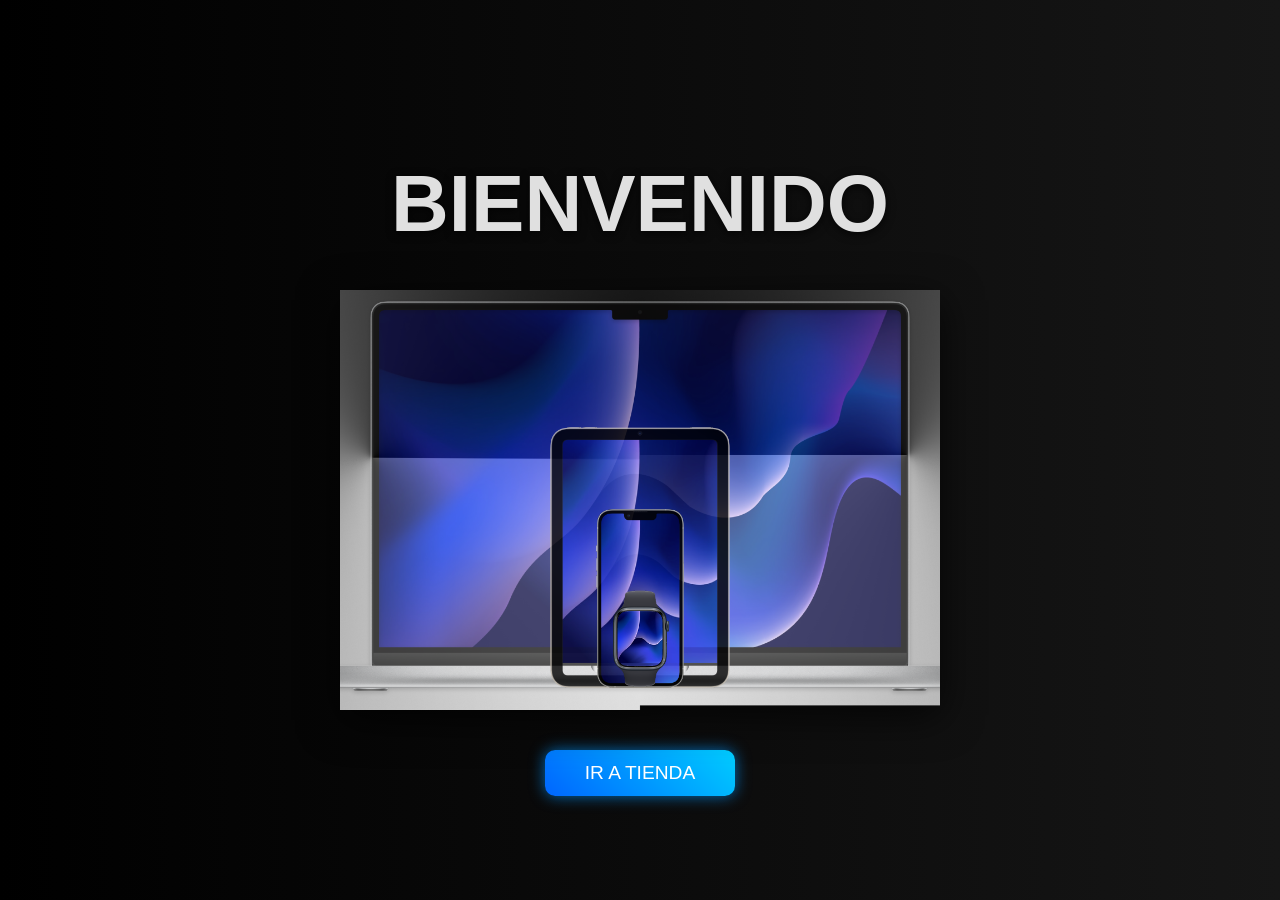
<file: index.html>
<!DOCTYPE html>
<html lang="es">
<head>
  <meta charset="UTF-8">
  <title>Bienvenido</title>
  <link rel="stylesheet" href="css/estilos.css">
</head>
<body class="inicio">
  <div class="contenido">
    <h1>BIENVENIDO</h1>
    <div class="dispositivos">
      <img src="img/macbook.png" alt="MacBook" class="macbook">
    </div>
    <button onclick="irATienda()">IR A TIENDA</button>
  </div>
  <script src="js/script.js"></script>
</body>
</html>
</file>
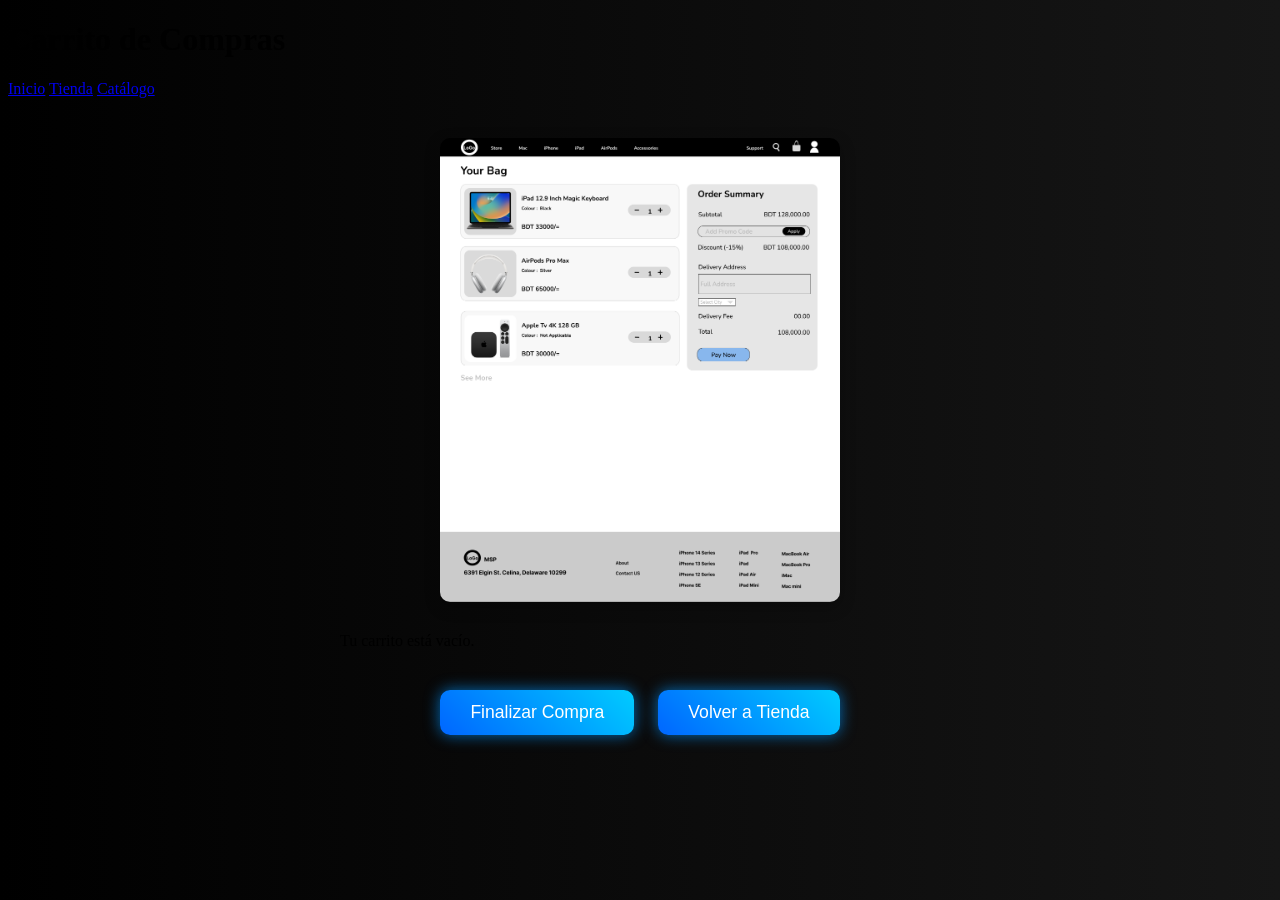
<file: cart.html>
<!DOCTYPE html>
<html lang="es">
<head>
  <meta charset="UTF-8">
  <title>Carrito de Compras</title>
  <link rel="stylesheet" href="css/estilos.css">
</head>
<body>
  <header>
    <h1>Carrito de Compras</h1>
    <nav>
      <a href="index.html">Inicio</a>
      <a href="store.html">Tienda</a>
      <a href="catalogo.html">Catálogo</a>
    </nav>
  </header>

  <main class="carrito">
    <!-- Imagen principal del carrito -->
    <div class="carrito-contenido">
      <img src="img/carrito.png" alt="Carrito de compras" class="carrito-img">
    </div>

    <!-- Lista dinámica de productos -->
    <div id="lista-carrito">
      <!-- Aquí se insertan los productos con JS -->
    </div>

    <!-- Botones de acción -->
    <div class="navegacion">
      <button onclick="pagar()">Finalizar Compra</button>
      <button onclick="volverATienda()">Volver a Tienda</button>
    </div>
  </main>

  <script src="js/script.js"></script>
</body>
</html>
</file>
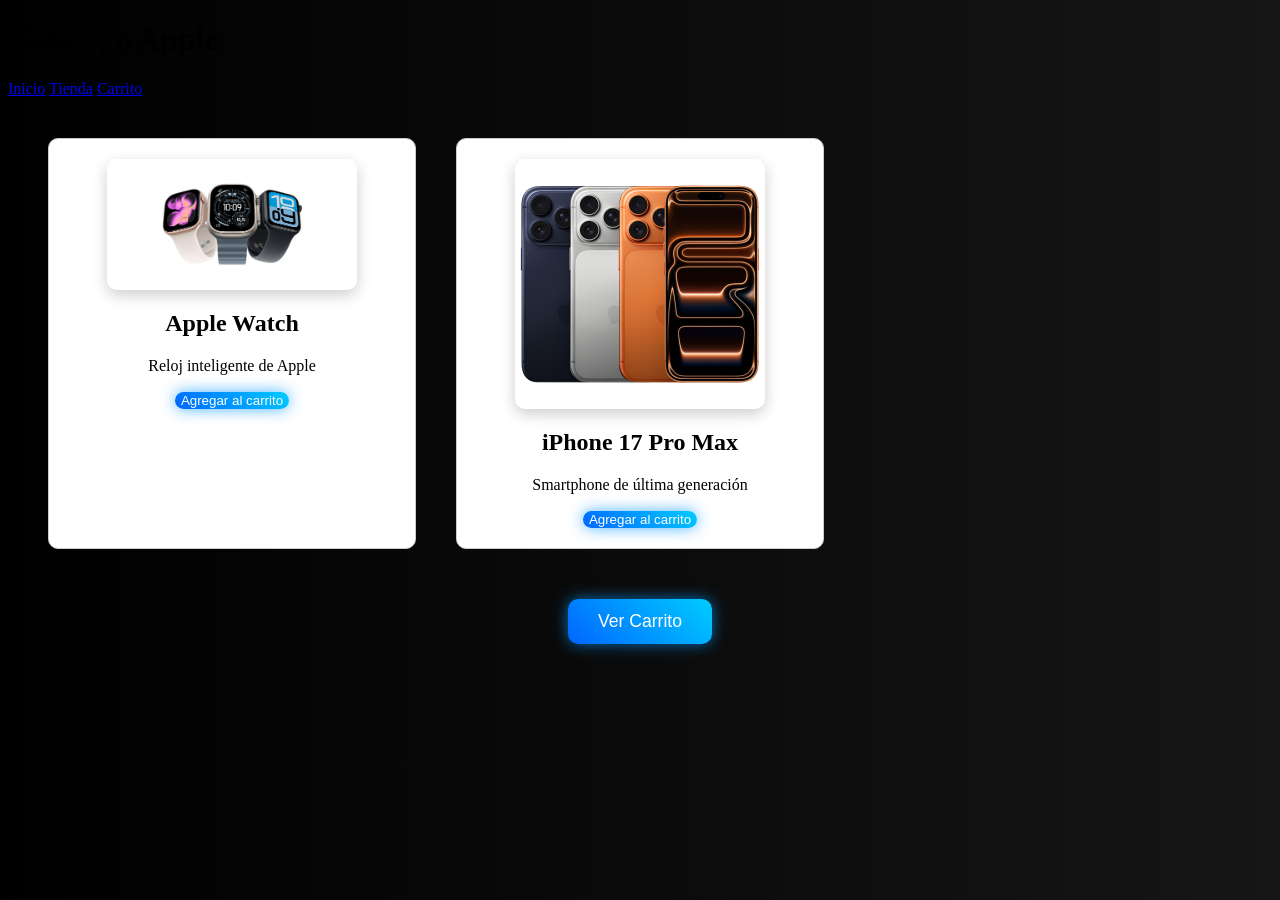
<file: catalogo.html>
<!DOCTYPE html>
<html lang="es">
<head>
  <meta charset="UTF-8">
  <title>Catálogo Apple</title>
  <link rel="stylesheet" href="css/estilos.css">
</head>
<body>
  <header>
    <h1>Catálogo Apple</h1>
    <nav>
      <a href="index.html">Inicio</a>
      <a href="store.html">Tienda</a>
      <a href="cart.html">Carrito</a>
    </nav>
  </header>

  <main class="catalogo">
    
    <!-- Producto Apple Watch -->
    <div class="producto">
      <img src="img/apple watch.png" alt="Apple Watch">
      <h2>Apple Watch</h2>
      <p>Reloj inteligente de Apple</p>
      <button onclick="agregarAlCarrito('Apple Watch', 399, 'img/apple watch.png')">Agregar al carrito</button>
    </div>

    <!-- Producto iPhone 17 Pro Max -->
    <div class="producto">
      <img src="img/iphone 17 pro max.png" alt="iPhone 17 Pro Max">
      <h2>iPhone 17 Pro Max</h2>
      <p>Smartphone de última generación</p>
      <button onclick="agregarAlCarrito('iPhone 17 Pro Max', 1299, 'img/iphone 17 pro max.png')">Agregar al carrito</button>
    </div>

  </main>

  <!-- Botón para ver carrito -->
  <div class="navegacion">
    <button onclick="window.location.href='cart.html'">Ver Carrito</button>
  </div>

  <script src="js/script.js"></script>
</body>
</html>
</file>
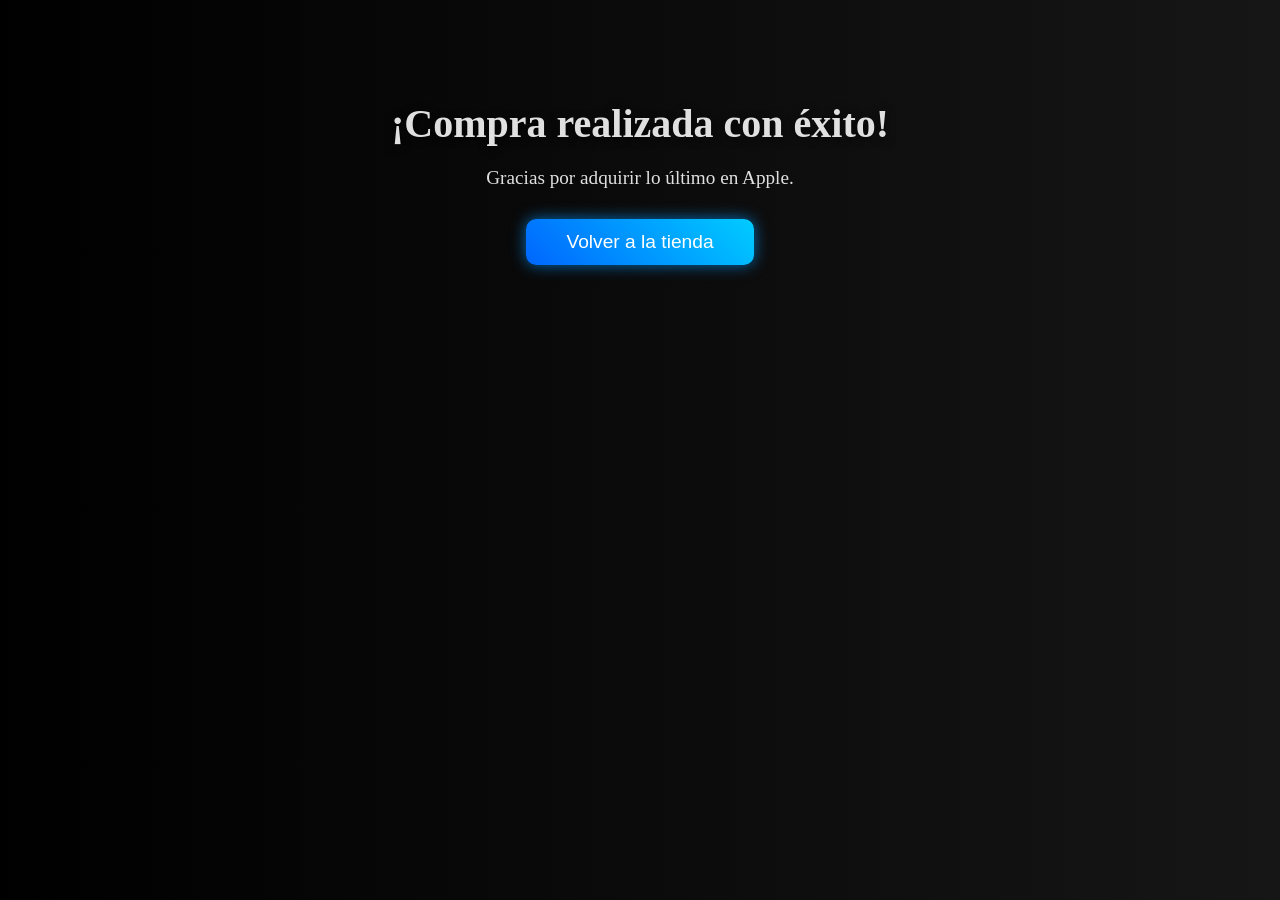
<file: checkout.html>
<!DOCTYPE html>
<html lang="es">
<head>
  <meta charset="UTF-8">
  <title>Confirmación de Compra</title>
  <link rel="stylesheet" href="css/estilos.css">
</head>
<body>
  <div class="checkout">
    <h1>¡Compra realizada con éxito!</h1>
    <p>Gracias por adquirir lo último en Apple.</p>
    <button onclick="volverATienda()">Volver a la tienda</button>
  </div>

  <script src="js/script.js"></script>
</body>
</html>
</file>
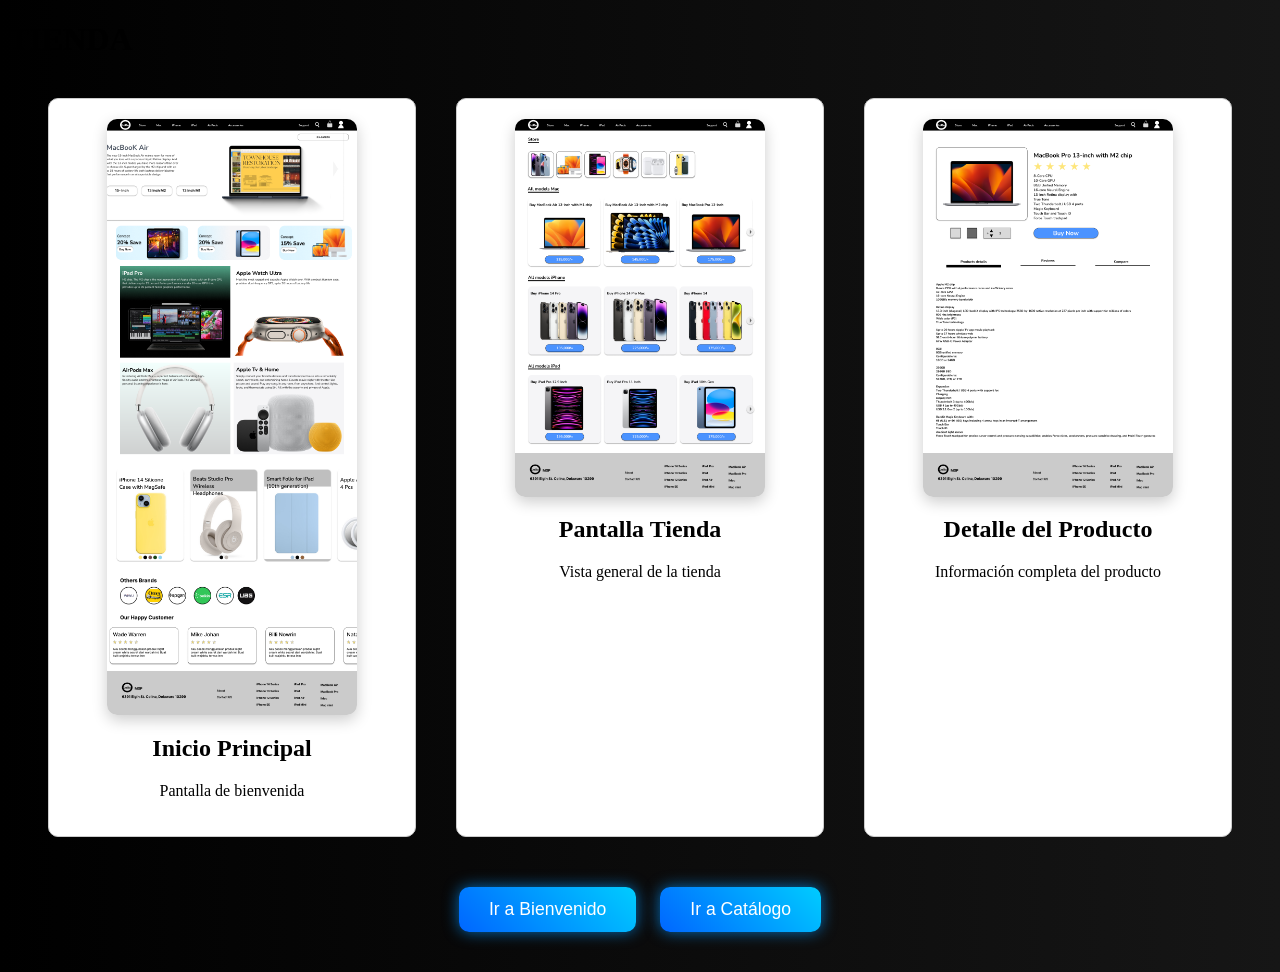
<file: store.html>
<!DOCTYPE html>
<html lang="es">
<head>
  <meta charset="UTF-8">
  <title>Tienda Apple</title>
  <link rel="stylesheet" href="css/estilos.css">
</head>
<body>
  <h1>TIENDA</h1>
  <main class="catalogo">
    
    <!-- Imagen Inicio Principal -->
    <div class="producto">
      <img src="img/inicio principal.png" alt="Inicio principal">
      <h2>Inicio Principal</h2>
      <p>Pantalla de bienvenida</p>
    </div>

    <!-- Imagen Tienda -->
    <div class="producto">
      <img src="img/tienda.png" alt="Tienda">
      <h2>Pantalla Tienda</h2>
      <p>Vista general de la tienda</p>
    </div>

    <!-- Imagen Detalle del Producto -->
    <div class="producto">
      <img src="img/detalle del producto.png" alt="Detalle del producto">
      <h2>Detalle del Producto</h2>
      <p>Información completa del producto</p>
    </div>

  </main>

  <!-- Botones de navegación -->
  <div class="navegacion">
    <button onclick="window.location.href='index.html'">Ir a Bienvenido</button>
    <button onclick="window.location.href='catalogo.html'">Ir a Catálogo</button>
  </div>
</body>
</html>
</file>
<file: css/estilos.css>
/* ===== Pantalla Bienvenido ===== */
body.inicio {
  margin: 0;
  height: 100vh;
  background: linear-gradient(270deg, #0f0f0f, #1a1a1a, #2c2c2c, #000000);
  background-size: 600% 600%;
  animation: fondoOscuro 20s ease infinite;
  display: flex;
  justify-content: center;
  align-items: center;
  font-family: 'Helvetica Neue', Arial, sans-serif;
}

@keyframes fondoOscuro {
  0% {background-position:0% 50%}
  50% {background-position:100% 50%}
  100% {background-position:0% 50%}
}

/* Contenedor principal */
.contenido {
  text-align: center;
}

/* Título Bienvenido */
.contenido h1 {
  font-size: 5em;
  font-weight: 700;
  color: #e0e0e0;
  text-shadow: 0 2px 10px rgba(0,0,0,0.7);
  margin-bottom: 40px;
}

/* Imagen del MacBook con halo */
.macbook {
  width: 600px;
  display: block;
  margin: 0 auto;
  position: relative;
  z-index: 2;
  filter: drop-shadow(0 10px 20px rgba(0,0,0,0.7));
}

/* Halo luminoso detrás del MacBook con animación */
.macbook::before {
  content: "";
  position: absolute;
  top: 50%;
  left: 50%;
  width: 700px;
  height: 400px;
  background: radial-gradient(circle, rgba(0,150,255,0.25) 0%, transparent 70%);
  transform: translate(-50%, -50%);
  z-index: -1;
  border-radius: 50%;
  animation: pulso 4s infinite;
}

@keyframes pulso {
  0% { transform: translate(-50%, -50%) scale(1); opacity: 0.3; }
  50% { transform: translate(-50%, -50%) scale(1.1); opacity: 0.6; }
  100% { transform: translate(-50%, -50%) scale(1); opacity: 0.3; }
}

/* Botón IR A TIENDA con efecto glow */
.contenido button {
  margin-top: 40px;
  padding: 12px 40px;
  font-size: 1.2em;
  border: none;
  border-radius: 10px;
  background: linear-gradient(45deg, #0066ff, #00ccff);
  color: #fff;
  cursor: pointer;
  transition: all 0.3s ease;
  box-shadow: 0 0 15px rgba(0,150,255,0.7);
}

.contenido button:hover {
  transform: scale(1.08);
  box-shadow: 0 0 25px rgba(0,200,255,1), 0 0 50px rgba(0,200,255,0.8);
}

/* ===== Catálogo / Tienda ===== */
.catalogo {
  display: grid;
  grid-template-columns: repeat(3, 1fr); /* 3 columnas */
  gap: 40px;
  margin: 40px;
}

.producto {
  border: 1px solid #ccc;
  padding: 20px;
  text-align: center;
  background-color: #fff;
  border-radius: 10px;
}

/* Ajuste de imágenes en tienda */
.producto img {
  max-width: 250px;   /* límite máximo */
  width: 100%;        /* se adapta al contenedor */
  height: auto;       /* mantiene proporción */
  margin: 0 auto;     /* centrado */
  display: block;
  border-radius: 10px;
  box-shadow: 0 5px 15px rgba(0,0,0,0.2);
}

/* Botones de navegación */
.navegacion {
  text-align: center;
  margin: 30px;
}

.navegacion button {
  margin: 10px;
  padding: 12px 30px;
  font-size: 1.1em;
  border: 2px solid #000;
  border-radius: 8px;
  background-color: transparent;
  cursor: pointer;
  transition: all 0.3s ease;
}

.navegacion button:hover {
  background-color: #000;
  color: #fff;
}

/* ===== Carrito de Compras ===== */
.carrito {
  text-align: center;
  margin-top: 40px;
}

.carrito-img {
  max-width: 400px;   /* tamaño máximo */
  height: auto;
  display: block;
  margin: 0 auto 30px auto;
  border-radius: 10px;
  box-shadow: 0 5px 15px rgba(0,0,0,0.3);
}

/* Lista de productos en carrito */
#lista-carrito {
  margin: 20px auto;
  max-width: 600px;
  text-align: left;
}

.producto-carrito {
  display: flex;
  justify-content: space-between;
  align-items: center;
  border-bottom: 1px solid #ccc;
  padding: 10px 0;
}

.producto-carrito button {
  background-color: #ff4d4d;
  border: none;
  color: #fff;
  padding: 5px 10px;
  border-radius: 5px;
  cursor: pointer;
}

.producto-carrito button:hover {
  background-color: #cc0000;
}

.carrito-item-img {
  width: 80px;
  height: auto;
  margin-right: 15px;
  border-radius: 8px;
  box-shadow: 0 3px 8px rgba(0,0,0,0.2);
}

.carrito-total {
  margin-top: 20px;
  text-align: right;
  font-size: 1.2em;
}
/* ===== Fondo animado para Carrito ===== */
body {
  background: linear-gradient(270deg, #0f0f0f, #1a1a1a, #2c2c2c, #000000);
  background-size: 600% 600%;
  animation: fondoOscuro 20s ease infinite;
}

@keyframes fondoOscuro {
  0% {background-position:0% 50%}
  50% {background-position:100% 50%}
  100% {background-position:0% 50%}
}

/* ===== Botones con efecto glow ===== */
.navegacion button,
.carrito button {
  border: none;
  border-radius: 10px;
  background: linear-gradient(45deg, #0066ff, #00ccff);
  color: #fff;
  cursor: pointer;
  transition: all 0.3s ease;
  box-shadow: 0 0 15px rgba(0,150,255,0.7);
}

.navegacion button:hover,
.carrito button:hover {
  transform: scale(1.08);
  box-shadow: 0 0 25px rgba(0,200,255,1), 0 0 50px rgba(0,200,255,0.8);
}
/* ===== Fondo animado para Catálogo ===== */
body {
  background: linear-gradient(270deg, #0f0f0f, #1a1a1a, #2c2c2c, #000000);
  background-size: 600% 600%;
  animation: fondoOscuro 20s ease infinite;
}

@keyframes fondoOscuro {
  0% {background-position:0% 50%}
  50% {background-position:100% 50%}
  100% {background-position:0% 50%}
}

/* ===== Botones con efecto glow ===== */
.catalogo button,
.navegacion button {
  border: none;
  border-radius: 10px;
  background: linear-gradient(45deg, #0066ff, #00ccff);
  color: #fff;
  cursor: pointer;
  transition: all 0.3s ease;
  box-shadow: 0 0 15px rgba(0,150,255,0.7);
}

.catalogo button:hover,
.navegacion button:hover {
  transform: scale(1.08);
  box-shadow: 0 0 25px rgba(0,200,255,1), 0 0 50px rgba(0,200,255,0.8);
}
/* ===== Fondo animado para Checkout ===== */
body {
  background: linear-gradient(270deg, #0f0f0f, #1a1a1a, #2c2c2c, #000000);
  background-size: 600% 600%;
  animation: fondoOscuro 20s ease infinite;
}

@keyframes fondoOscuro {
  0% {background-position:0% 50%}
  50% {background-position:100% 50%}
  100% {background-position:0% 50%}
}

/* ===== Estilos para Checkout ===== */
.checkout {
  text-align: center;
  margin-top: 100px;
  color: #e0e0e0;
}

.checkout h1 {
  font-size: 2.5em;
  margin-bottom: 20px;
  text-shadow: 0 2px 10px rgba(0,0,0,0.7);
}

.checkout p {
  font-size: 1.2em;
  margin-bottom: 30px;
}

/* Botón con efecto glow */
.checkout button {
  padding: 12px 40px;
  font-size: 1.2em;
  border: none;
  border-radius: 10px;
  background: linear-gradient(45deg, #0066ff, #00ccff);
  color: #fff;
  cursor: pointer;
  transition: all 0.3s ease;
  box-shadow: 0 0 15px rgba(0,150,255,0.7);
}

.checkout button:hover {
  transform: scale(1.08);
  box-shadow: 0 0 25px rgba(0,200,255,1), 0 0 50px rgba(0,200,255,0.8);
}
/* ===== Fondo animado para Store ===== */
body {
  background: linear-gradient(270deg, #0f0f0f, #1a1a1a, #2c2c2c, #000000);
  background-size: 600% 600%;
  animation: fondoOscuro 20s ease infinite;
}

@keyframes fondoOscuro {
  0% {background-position:0% 50%}
  50% {background-position:100% 50%}
  100% {background-position:0% 50%}
}

/* ===== Botones con efecto glow ===== */
.navegacion button {
  border: none;
  border-radius: 10px;
  background: linear-gradient(45deg, #0066ff, #00ccff);
  color: #fff;
  cursor: pointer;
  transition: all 0.3s ease;
  box-shadow: 0 0 15px rgba(0,150,255,0.7);
}

.navegacion button:hover {
  transform: scale(1.08);
  box-shadow: 0 0 25px rgba(0,200,255,1), 0 0 50px rgba(0,200,255,0.8);
}

/* ===== Ajuste de imágenes en Store ===== */
.producto img {
  max-width: 250px;   /* límite máximo */
  width: 100%;        /* se adapta al contenedor */
  height: auto;       /* mantiene proporción */
  margin: 0 auto;     /* centrado */
  display: block;
  border-radius: 10px;
  box-shadow: 0 5px 15px rgba(0,0,0,0.2);
}
</file>
